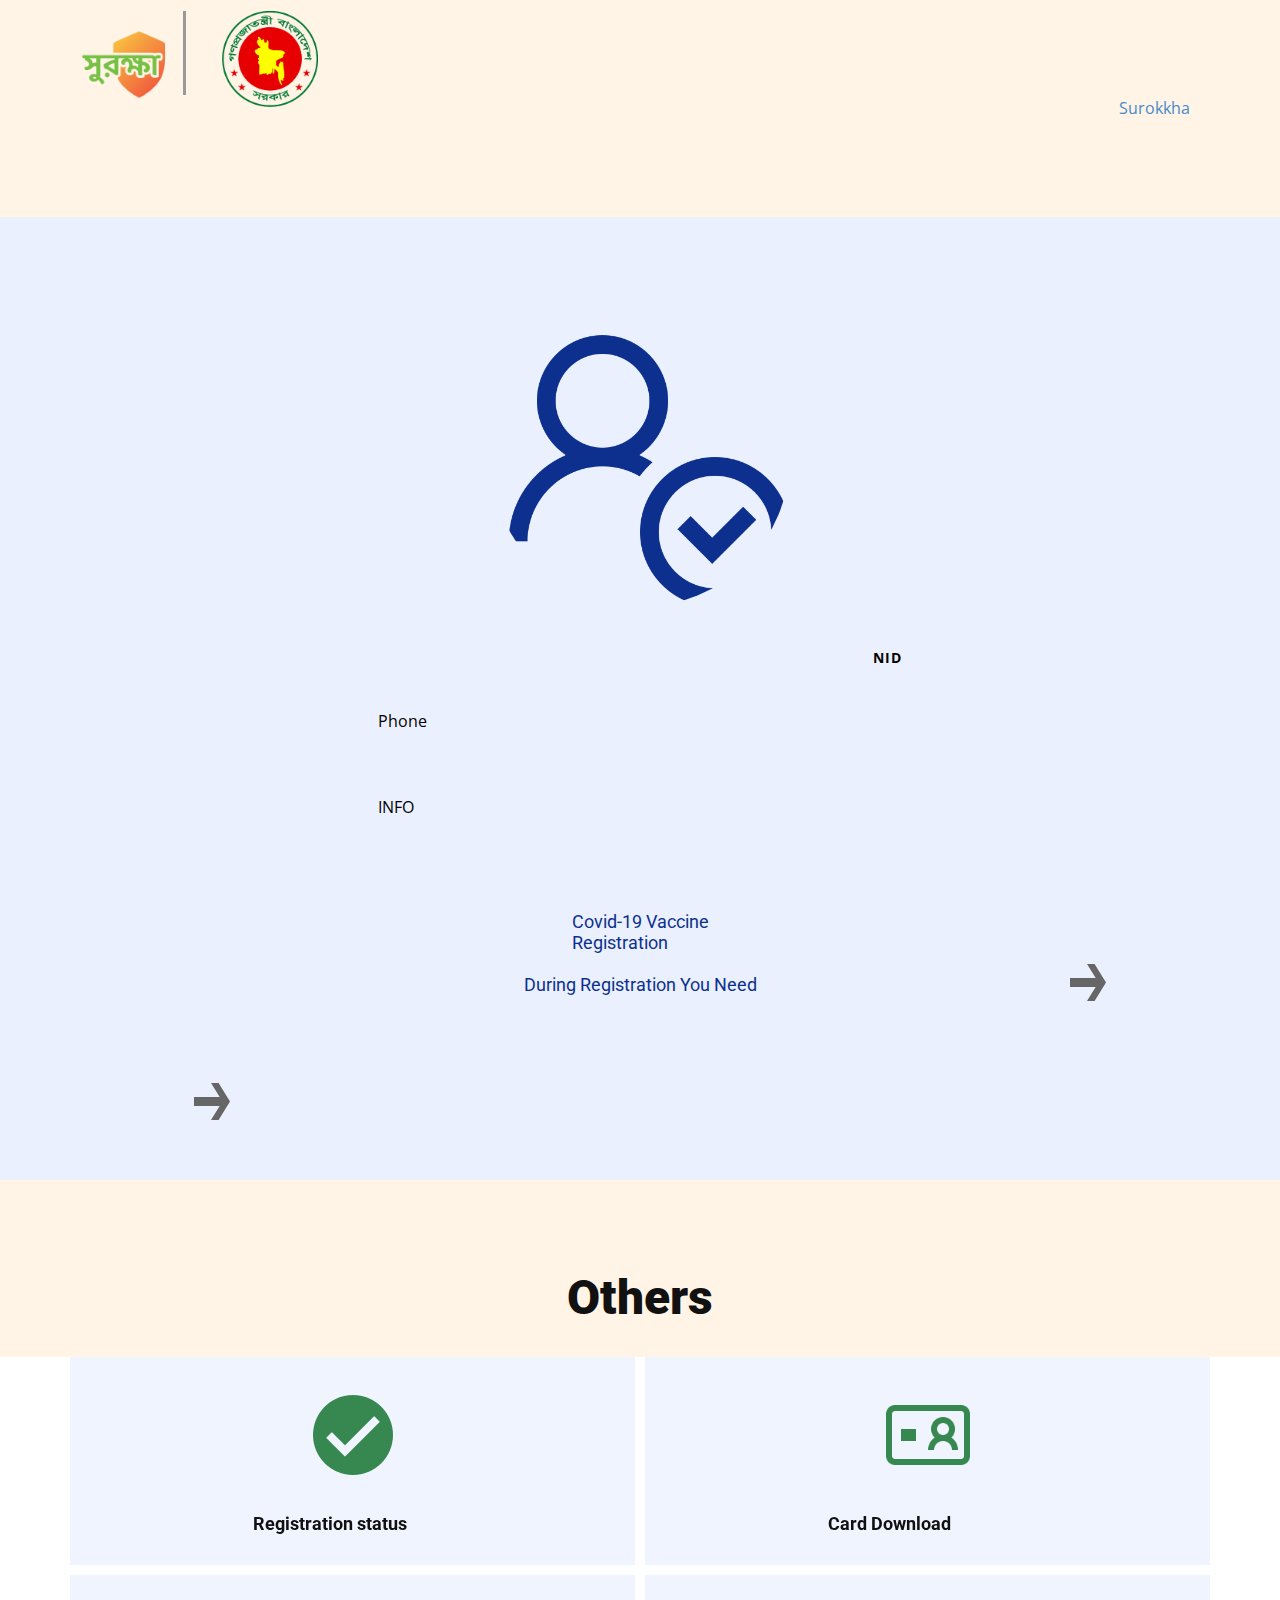
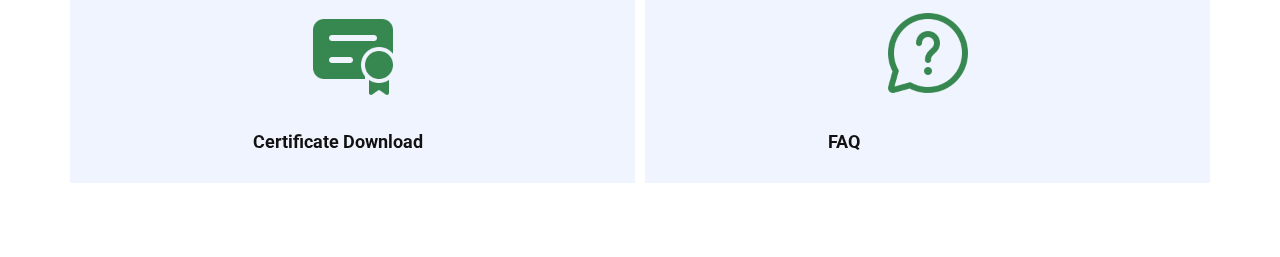
<file: index.html>
<!DOCTYPE html>
<html style="font-size: 16px;">

<head>
    <meta name="viewport" content="width=device-width, initial-scale=1.0">
    <meta charset="utf-8">
    <meta name="keywords" content="About Us">
    <meta name="description" content="">
    <meta name="page_type" content="np-template-header-footer-from-plugin">
    <title>Surokkha</title>
    <link rel="stylesheet" href="nicepage.css" media="screen">
    <link rel="stylesheet" href="Surokkha.css" media="screen">
    <script class="u-script" type="text/javascript" src="jquery.js" defer=""></script>
    <script class="u-script" type="text/javascript" src="nicepage.js" defer=""></script>
    <meta name="generator" content="Nicepage 3.23.2, nicepage.com">
    <meta property="og:title" content="Surokka app Design">
    <meta property="og:image" content="images/unnamed-removebg-preview.png">
    <link id="u-theme-google-font" rel="stylesheet" href="https://fonts.googleapis.com/css?family=Roboto:100,100i,300,300i,400,400i,500,500i,700,700i,900,900i|Open+Sans:300,300i,400,400i,600,600i,700,700i,800,800i">
    <link rel="stylesheet" href="my.css">



    <script type="application/ld+json">
        {
            "@context": "http://schema.org",
            "@type": "Organization",
            "name": "",
            "logo": "images/unnamed-removebg-preview.png"
        }
    </script>
    <meta name="theme-color" content="#478ac9">
    <meta property="og:type" content="website">
</head>

<body data-home-page="Surokkha.html" data-home-page-title="Surokkha" class="u-body">
    <header class="u-clearfix u-custom-color-2 u-header u-header" id="sec-d607">
        <div class="u-clearfix u-sheet u-sheet-1">
            <div class="u-border-3 u-border-grey-40 u-line u-line-vertical u-line-1"></div>
            <a href="#" class="u-image u-logo u-image-1" data-image-width="500" data-image-height="500" title="logo">
                <img src="images/unnamed-removebg-preview.png" class="u-logo-image u-logo-image-1">
            </a>
            <nav class="u-menu u-menu-dropdown u-offcanvas u-menu-1">
                <div class="menu-collapse" style="font-size: 1rem; letter-spacing: 0px;">
                    <a class="u-button-style u-custom-left-right-menu-spacing u-custom-padding-bottom u-custom-top-bottom-menu-spacing u-nav-link u-text-active-palette-1-base u-text-hover-palette-2-base" href="#" style="padding: 11px 20px; font-size: calc(1em + 22px);">
                        <svg><use xmlns:xlink="http://www.w3.org/1999/xlink" xlink:href="#menu-hamburger"></use></svg>
                        <svg version="1.1" xmlns="http://www.w3.org/2000/svg" xmlns:xlink="http://www.w3.org/1999/xlink"><defs><symbol id="menu-hamburger" viewBox="0 0 16 16" style="width: 16px; height: 16px;"><rect y="1" width="16" height="2"></rect><rect y="7" width="16" height="2"></rect><rect y="13" width="16" height="2"></rect>
</symbol>
</defs></svg>
                    </a>
                </div>
                <div class="u-nav-container">
                    <ul class="u-nav u-unstyled u-nav-1">
                        <li class="u-nav-item"><a class="u-button-style u-nav-link u-text-active-palette-1-base u-text-hover-palette-2-base" href="Surokkha.html" style="padding: 10px 20px;">Surokkha</a>
                        </li>
                    </ul>
                </div>
                <div class="u-nav-container-collapse">
                    <div class="u-black u-container-style u-inner-container-layout u-opacity u-opacity-95 u-sidenav">
                        <div class="u-sidenav-overflow">
                            <div class="u-menu-close"></div>
                            <ul class="u-align-center u-nav u-popupmenu-items u-unstyled u-nav-2">
                                <li class="u-nav-item"><a class="u-button-style u-nav-link" href="Surokkha.html">Surokkha</a>
                                </li>
                            </ul>
                        </div>
                    </div>
                    <div class="u-black u-menu-overlay u-opacity u-opacity-70"></div>
                </div>
            </nav>
            <a href="#" class="u-image u-logo u-image-2" data-image-width="500" data-image-height="500" title="logo">
                <img src="images/Bangladesh-Govt-Logo-removebg-preview.png" class="u-logo-image u-logo-image-2">
            </a>
        </div>
    </header>
    <section class="u-clearfix u-custom-color-3 u-section-1" id="sec-2a39">
        <div class="u-clearfix u-sheet u-sheet-1">
            <div class="u-clearfix u-expanded-width u-gutter-0 u-layout-wrap u-layout-wrap-1">
                <div class="u-layout">
                    <div class="u-layout-row">
                        <div class="u-align-center-lg u-align-center-md u-align-center-sm u-align-center-xl u-container-style u-layout-cell u-left-cell u-size-60 u-layout-cell-1">
                            <div class="u-container-layout u-valign-middle-lg u-valign-middle-md u-valign-middle-sm u-valign-middle-xl u-container-layout-1">
                                <div alt="" class="u-image u-image-circle u-image-1" src="" data-image-width="512" data-image-height="512"></div>
                                <div alt="" class="u-image u-image-circle u-image-2" src="" data-image-width="480" data-image-height="480"></div>
                                <div alt="" class="u-image u-image-circle u-image-3" src="" data-image-width="96" data-image-height="96"></div>
                                <div alt="" class="u-image u-image-circle u-image-4" src="" data-image-width="480" data-image-height="480"></div>
                                <a href="https://nicepage.com/k/test-website-templates" class="u-border-none u-btn u-button-style u-none u-text-black u-btn-1">NId</a>
                                <a href="https://nicepage.com/k/test-website-templates" class="u-border-none u-btn u-button-style u-none u-text-black u-btn-2">Phone</a>
                                <a href="https://nicepage.com/k/test-website-templates" class="u-border-none u-btn u-button-style u-none u-text-black u-btn-3">INFO</a>
                            </div>
                        </div>
                    </div>
                </div>
            </div>
            <h6 class="u-text u-text-custom-color-4 u-text-default u-text-1">Covid-19 Vaccine<br>Registration
            </h6>
            <h6 class="u-align-center-xs u-text u-text-custom-color-4 u-text-default u-text-2">During Registration You Need</h6>
            <div class="u-shape u-shape-svg u-text-grey-60 u-shape-1">
                <svg class="u-svg-link" preserveAspectRatio="none" viewBox="0 0 160 100" style=""><use xmlns:xlink="http://www.w3.org/1999/xlink" xlink:href="#svg-72cf"></use></svg>
                <svg class="u-svg-content" viewBox="0 0 160 100" x="0px" y="0px" id="svg-72cf" style="enable-background:new 0 0 160 100;"><g><path d="M109.2,99.9L160,50L109.2,0H75.6l38.7,38H0v24.2h114L75.6,100L109.2,99.9z"></path>
</g></svg>
            </div>
            <div class="u-shape u-shape-svg u-text-grey-60 u-shape-2">
                <svg class="u-svg-link" preserveAspectRatio="none" viewBox="0 0 160 100" style=""><use xmlns:xlink="http://www.w3.org/1999/xlink" xlink:href="#svg-0e1f"></use></svg>
                <svg class="u-svg-content" viewBox="0 0 160 100" x="0px" y="0px" id="svg-0e1f" style="enable-background:new 0 0 160 100;"><g><path d="M109.2,99.9L160,50L109.2,0H75.6l38.7,38H0v24.2h114L75.6,100L109.2,99.9z"></path>
</g></svg>
            </div>
        </div>
    </section>
    <section class="u-align-center u-clearfix u-custom-color-2 u-section-2" id="sec-be56">
        <div class="u-clearfix u-sheet u-valign-middle u-sheet-1">
            <h1 class="u-text u-text-default u-text-1">Others</h1>
        </div>
    </section>
    <section class="u-clearfix u-section-3" id="sec-8763">
        <div class="u-clearfix u-sheet u-sheet-1">
            <div class="u-expanded-width-xs u-layout-grid u-list u-list-1">
                <div class="u-repeater u-repeater-1">
                    <div class="u-container-style u-custom-color-3 u-list-item u-opacity u-opacity-70 u-repeater-item u-list-item-1" data-animation-name="zoomIn" data-animation-duration="1000" data-animation-delay="0" data-animation-direction="">
                        <div class="u-container-layout u-similar-container u-valign-bottom-lg u-valign-bottom-md u-valign-bottom-sm u-valign-bottom-xl u-container-layout-1">
                            <img class="u-image u-image-round u-preserve-proportions u-radius-10 u-image-1" src="images/ok_96px.png" alt="" data-image-width="96" data-image-height="96">
                            <h6 class="u-align-center-xs u-text u-text-1">Registration status<span style="font-weight: 700;"></span>
                            </h6>
                        </div>
                    </div>
                    <div class="u-container-style u-custom-color-3 u-list-item u-opacity u-opacity-70 u-repeater-item u-list-item-2" data-animation-name="zoomIn" data-animation-duration="1000" data-animation-delay="0" data-animation-direction="">
                        <div class="u-container-layout u-similar-container u-valign-bottom-lg u-valign-bottom-md u-valign-bottom-sm u-valign-bottom-xl u-container-layout-2">
                            <img class="u-image u-image-round u-preserve-proportions u-radius-10 u-image-2" src="images/smart_card_512px.png" alt="" data-image-width="512" data-image-height="512">
                            <h6 class="u-align-center-xs u-text u-text-2">Card Download</h6>
                        </div>
                    </div>
                    <div class="u-container-style u-custom-color-3 u-list-item u-opacity u-opacity-70 u-repeater-item u-list-item-3" data-animation-name="zoomIn" data-animation-duration="1000" data-animation-delay="0" data-animation-direction="">
                        <div class="u-container-layout u-similar-container u-valign-bottom-lg u-valign-bottom-md u-valign-bottom-sm u-valign-bottom-xl u-container-layout-3">
                            <img class="u-image u-image-round u-preserve-proportions u-radius-10 u-image-3" src="images/certificate_144px.png" alt="" data-image-width="144" data-image-height="144">
                            <h6 class="u-align-center-xs u-text u-text-3">Certificate Download</h6>
                        </div>
                    </div>
                    <div class="u-container-style u-custom-color-3 u-list-item u-opacity u-opacity-70 u-repeater-item u-list-item-4" data-animation-name="zoomIn" data-animation-duration="1000" data-animation-delay="0" data-animation-direction="">
                        <div class="u-container-layout u-similar-container u-valign-bottom-lg u-valign-bottom-md u-valign-bottom-sm u-valign-bottom-xl u-container-layout-4">
                            <img class="u-image u-image-round u-preserve-proportions u-radius-10 u-image-4" src="images/ask_question_144px.png" alt="" data-image-width="144" data-image-height="144">
                            <h6 class="u-align-center-xs u-text u-text-4">FAQ</h6>
                        </div>
                    </div>
                </div>
            </div>
        </div>
    </section>


    <!--no copy content-->
    <script>
        document.addEventListener("contextmenu", function(evt) {
            evt.preventDefault();
        }, false);
    </script>
    <script>
        document.addEventListener("copy", function(evt) {
            // Change the copied text if you want
            evt.clipboardData.setData("text/plain", "Copying is not allowed on this webpage");

            // Prevent the default copy action
            evt.preventDefault();
        }, false);
    </script>

    <!--no copy content-->

</body>

</html>
</file>
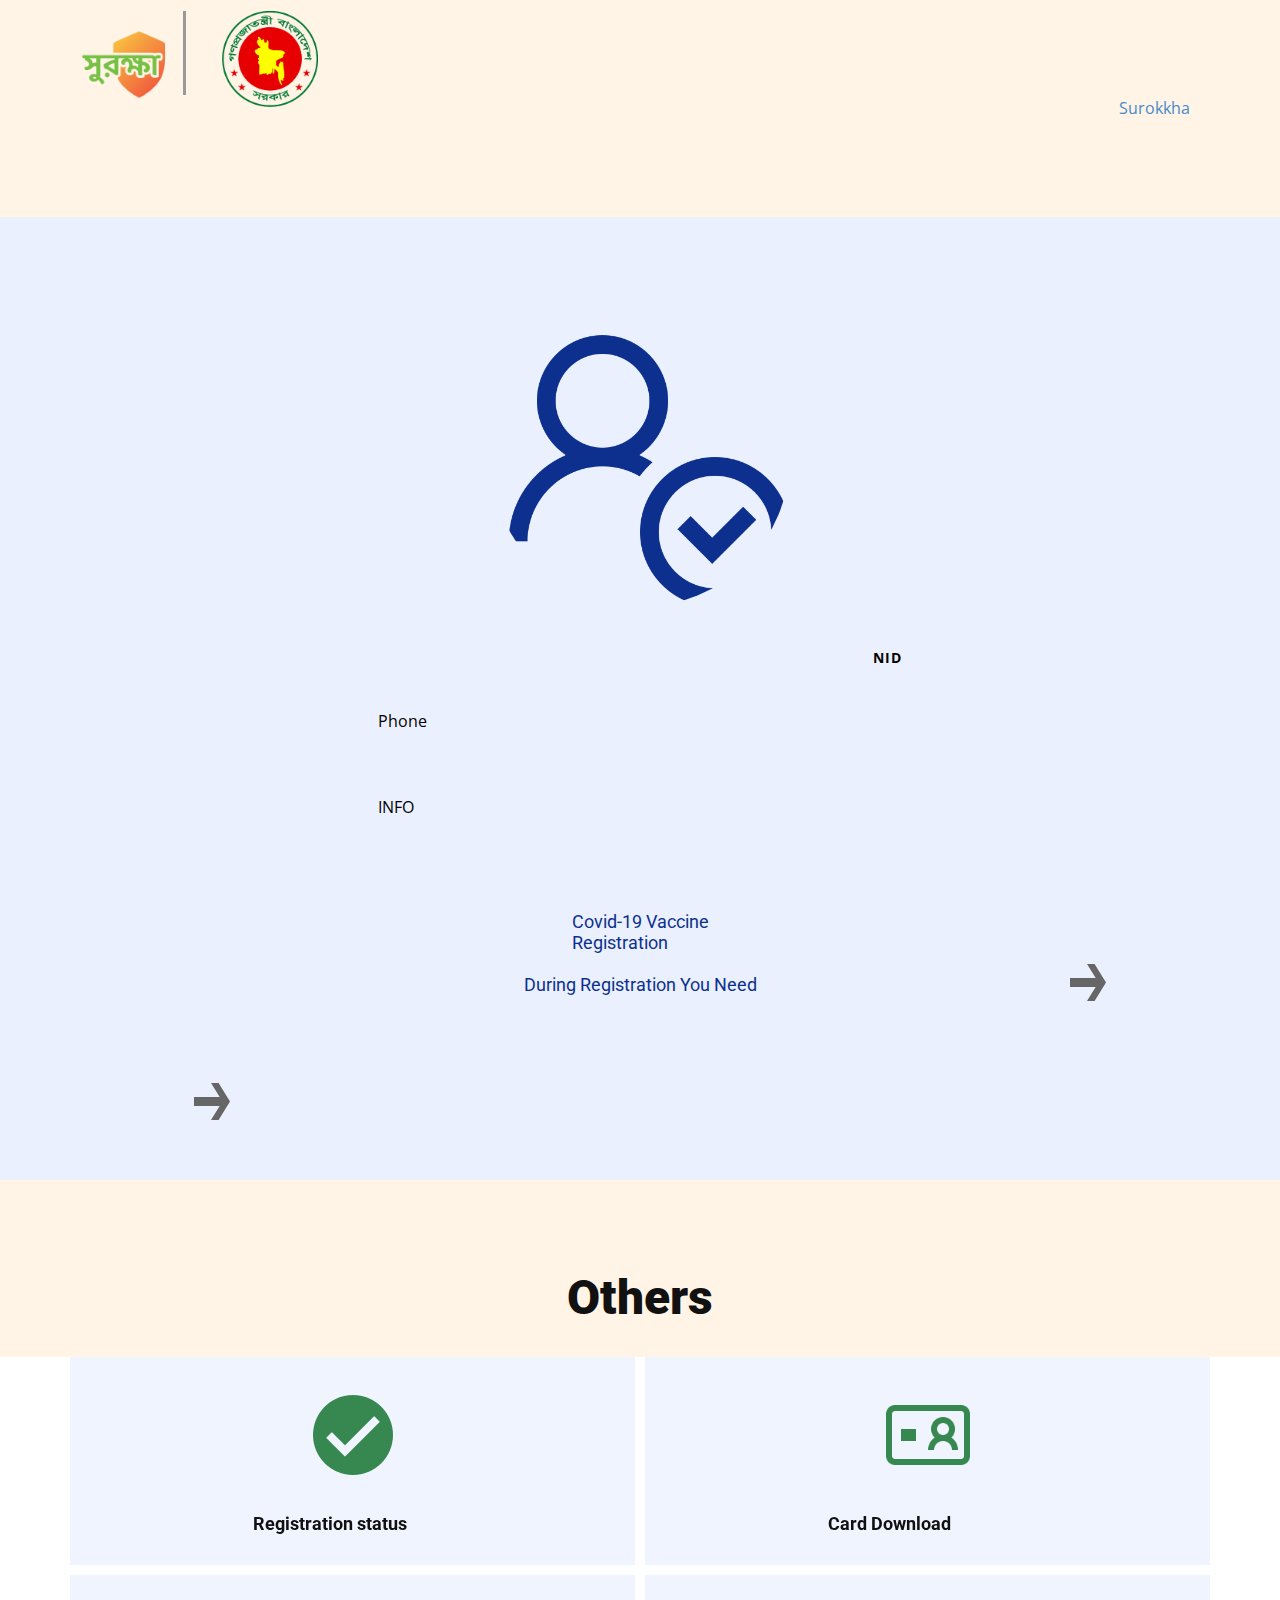
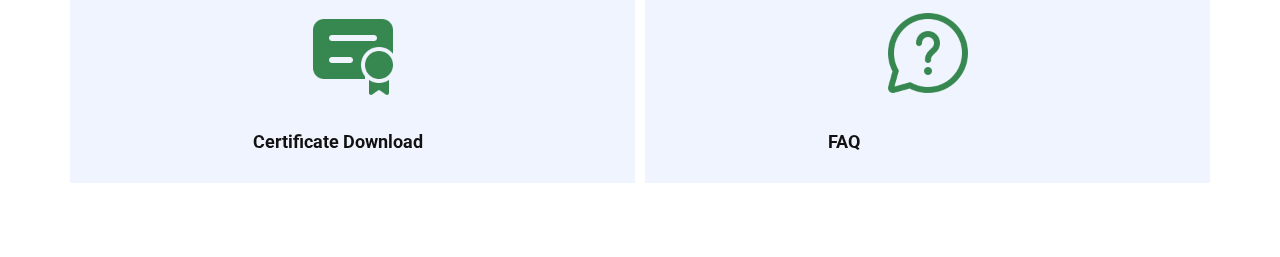
<file: Surokkha.html>
<!DOCTYPE html>
<html style="font-size: 16px;">

<head>
    <meta name="viewport" content="width=device-width, initial-scale=1.0">
    <meta charset="utf-8">
    <meta name="keywords" content="About Us">
    <meta name="description" content="">
    <meta name="page_type" content="np-template-header-footer-from-plugin">
    <title>Surokkha</title>
    <link rel="stylesheet" href="nicepage.css" media="screen">
    <link rel="stylesheet" href="Surokkha.css" media="screen">
    <script class="u-script" type="text/javascript" src="jquery.js" defer=""></script>
    <script class="u-script" type="text/javascript" src="nicepage.js" defer=""></script>
    <meta name="generator" content="Nicepage 3.23.2, nicepage.com">
    <meta property="og:title" content="Surokka app Design">
    <meta property="og:image" content="images/unnamed-removebg-preview.png">
    <link id="u-theme-google-font" rel="stylesheet" href="https://fonts.googleapis.com/css?family=Roboto:100,100i,300,300i,400,400i,500,500i,700,700i,900,900i|Open+Sans:300,300i,400,400i,600,600i,700,700i,800,800i">
    <link rel="stylesheet" href="my.css">



    <script type="application/ld+json">
        {
            "@context": "http://schema.org",
            "@type": "Organization",
            "name": "",
            "logo": "images/unnamed-removebg-preview.png"
        }
    </script>
    <meta name="theme-color" content="#478ac9">
    <meta property="og:type" content="website">
</head>

<body data-home-page="Surokkha.html" data-home-page-title="Surokkha" class="u-body">
    <header class="u-clearfix u-custom-color-2 u-header u-header" id="sec-d607">
        <div class="u-clearfix u-sheet u-sheet-1">
            <div class="u-border-3 u-border-grey-40 u-line u-line-vertical u-line-1"></div>
            <a href="#" class="u-image u-logo u-image-1" data-image-width="500" data-image-height="500" title="logo">
                <img src="images/unnamed-removebg-preview.png" class="u-logo-image u-logo-image-1">
            </a>
            <nav class="u-menu u-menu-dropdown u-offcanvas u-menu-1">
                <div class="menu-collapse" style="font-size: 1rem; letter-spacing: 0px;">
                    <a class="u-button-style u-custom-left-right-menu-spacing u-custom-padding-bottom u-custom-top-bottom-menu-spacing u-nav-link u-text-active-palette-1-base u-text-hover-palette-2-base" href="#" style="padding: 11px 20px; font-size: calc(1em + 22px);">
                        <svg><use xmlns:xlink="http://www.w3.org/1999/xlink" xlink:href="#menu-hamburger"></use></svg>
                        <svg version="1.1" xmlns="http://www.w3.org/2000/svg" xmlns:xlink="http://www.w3.org/1999/xlink"><defs><symbol id="menu-hamburger" viewBox="0 0 16 16" style="width: 16px; height: 16px;"><rect y="1" width="16" height="2"></rect><rect y="7" width="16" height="2"></rect><rect y="13" width="16" height="2"></rect>
</symbol>
</defs></svg>
                    </a>
                </div>
                <div class="u-nav-container">
                    <ul class="u-nav u-unstyled u-nav-1">
                        <li class="u-nav-item"><a class="u-button-style u-nav-link u-text-active-palette-1-base u-text-hover-palette-2-base" href="Surokkha.html" style="padding: 10px 20px;">Surokkha</a>
                        </li>
                    </ul>
                </div>
                <div class="u-nav-container-collapse">
                    <div class="u-black u-container-style u-inner-container-layout u-opacity u-opacity-95 u-sidenav">
                        <div class="u-sidenav-overflow">
                            <div class="u-menu-close"></div>
                            <ul class="u-align-center u-nav u-popupmenu-items u-unstyled u-nav-2">
                                <li class="u-nav-item"><a class="u-button-style u-nav-link" href="Surokkha.html">Surokkha</a>
                                </li>
                            </ul>
                        </div>
                    </div>
                    <div class="u-black u-menu-overlay u-opacity u-opacity-70"></div>
                </div>
            </nav>
            <a href="#" class="u-image u-logo u-image-2" data-image-width="500" data-image-height="500" title="logo">
                <img src="images/Bangladesh-Govt-Logo-removebg-preview.png" class="u-logo-image u-logo-image-2">
            </a>
        </div>
    </header>
    <section class="u-clearfix u-custom-color-3 u-section-1" id="sec-2a39">
        <div class="u-clearfix u-sheet u-sheet-1">
            <div class="u-clearfix u-expanded-width u-gutter-0 u-layout-wrap u-layout-wrap-1">
                <div class="u-layout">
                    <div class="u-layout-row">
                        <div class="u-align-center-lg u-align-center-md u-align-center-sm u-align-center-xl u-container-style u-layout-cell u-left-cell u-size-60 u-layout-cell-1">
                            <div class="u-container-layout u-valign-middle-lg u-valign-middle-md u-valign-middle-sm u-valign-middle-xl u-container-layout-1">
                                <div alt="" class="u-image u-image-circle u-image-1" src="" data-image-width="512" data-image-height="512"></div>
                                <div alt="" class="u-image u-image-circle u-image-2" src="" data-image-width="480" data-image-height="480"></div>
                                <div alt="" class="u-image u-image-circle u-image-3" src="" data-image-width="96" data-image-height="96"></div>
                                <div alt="" class="u-image u-image-circle u-image-4" src="" data-image-width="480" data-image-height="480"></div>
                                <a href="https://nicepage.com/k/test-website-templates" class="u-border-none u-btn u-button-style u-none u-text-black u-btn-1">NId</a>
                                <a href="https://nicepage.com/k/test-website-templates" class="u-border-none u-btn u-button-style u-none u-text-black u-btn-2">Phone</a>
                                <a href="https://nicepage.com/k/test-website-templates" class="u-border-none u-btn u-button-style u-none u-text-black u-btn-3">INFO</a>
                            </div>
                        </div>
                    </div>
                </div>
            </div>
            <h6 class="u-text u-text-custom-color-4 u-text-default u-text-1">Covid-19 Vaccine<br>Registration
            </h6>
            <h6 class="u-align-center-xs u-text u-text-custom-color-4 u-text-default u-text-2">During Registration You Need</h6>
            <div class="u-shape u-shape-svg u-text-grey-60 u-shape-1">
                <svg class="u-svg-link" preserveAspectRatio="none" viewBox="0 0 160 100" style=""><use xmlns:xlink="http://www.w3.org/1999/xlink" xlink:href="#svg-72cf"></use></svg>
                <svg class="u-svg-content" viewBox="0 0 160 100" x="0px" y="0px" id="svg-72cf" style="enable-background:new 0 0 160 100;"><g><path d="M109.2,99.9L160,50L109.2,0H75.6l38.7,38H0v24.2h114L75.6,100L109.2,99.9z"></path>
</g></svg>
            </div>
            <div class="u-shape u-shape-svg u-text-grey-60 u-shape-2">
                <svg class="u-svg-link" preserveAspectRatio="none" viewBox="0 0 160 100" style=""><use xmlns:xlink="http://www.w3.org/1999/xlink" xlink:href="#svg-0e1f"></use></svg>
                <svg class="u-svg-content" viewBox="0 0 160 100" x="0px" y="0px" id="svg-0e1f" style="enable-background:new 0 0 160 100;"><g><path d="M109.2,99.9L160,50L109.2,0H75.6l38.7,38H0v24.2h114L75.6,100L109.2,99.9z"></path>
</g></svg>
            </div>
        </div>
    </section>
    <section class="u-align-center u-clearfix u-custom-color-2 u-section-2" id="sec-be56">
        <div class="u-clearfix u-sheet u-valign-middle u-sheet-1">
            <h1 class="u-text u-text-default u-text-1">Others</h1>
        </div>
    </section>
    <section class="u-clearfix u-section-3" id="sec-8763">
        <div class="u-clearfix u-sheet u-sheet-1">
            <div class="u-expanded-width-xs u-layout-grid u-list u-list-1">
                <div class="u-repeater u-repeater-1">
                    <div class="u-container-style u-custom-color-3 u-list-item u-opacity u-opacity-70 u-repeater-item u-list-item-1" data-animation-name="zoomIn" data-animation-duration="1000" data-animation-delay="0" data-animation-direction="">
                        <div class="u-container-layout u-similar-container u-valign-bottom-lg u-valign-bottom-md u-valign-bottom-sm u-valign-bottom-xl u-container-layout-1">
                            <img class="u-image u-image-round u-preserve-proportions u-radius-10 u-image-1" src="images/ok_96px.png" alt="" data-image-width="96" data-image-height="96">
                            <h6 class="u-align-center-xs u-text u-text-1">Registration status<span style="font-weight: 700;"></span>
                            </h6>
                        </div>
                    </div>
                    <div class="u-container-style u-custom-color-3 u-list-item u-opacity u-opacity-70 u-repeater-item u-list-item-2" data-animation-name="zoomIn" data-animation-duration="1000" data-animation-delay="0" data-animation-direction="">
                        <div class="u-container-layout u-similar-container u-valign-bottom-lg u-valign-bottom-md u-valign-bottom-sm u-valign-bottom-xl u-container-layout-2">
                            <img class="u-image u-image-round u-preserve-proportions u-radius-10 u-image-2" src="images/smart_card_512px.png" alt="" data-image-width="512" data-image-height="512">
                            <h6 class="u-align-center-xs u-text u-text-2">Card Download</h6>
                        </div>
                    </div>
                    <div class="u-container-style u-custom-color-3 u-list-item u-opacity u-opacity-70 u-repeater-item u-list-item-3" data-animation-name="zoomIn" data-animation-duration="1000" data-animation-delay="0" data-animation-direction="">
                        <div class="u-container-layout u-similar-container u-valign-bottom-lg u-valign-bottom-md u-valign-bottom-sm u-valign-bottom-xl u-container-layout-3">
                            <img class="u-image u-image-round u-preserve-proportions u-radius-10 u-image-3" src="images/certificate_144px.png" alt="" data-image-width="144" data-image-height="144">
                            <h6 class="u-align-center-xs u-text u-text-3">Certificate Download</h6>
                        </div>
                    </div>
                    <div class="u-container-style u-custom-color-3 u-list-item u-opacity u-opacity-70 u-repeater-item u-list-item-4" data-animation-name="zoomIn" data-animation-duration="1000" data-animation-delay="0" data-animation-direction="">
                        <div class="u-container-layout u-similar-container u-valign-bottom-lg u-valign-bottom-md u-valign-bottom-sm u-valign-bottom-xl u-container-layout-4">
                            <img class="u-image u-image-round u-preserve-proportions u-radius-10 u-image-4" src="images/ask_question_144px.png" alt="" data-image-width="144" data-image-height="144">
                            <h6 class="u-align-center-xs u-text u-text-4">FAQ</h6>
                        </div>
                    </div>
                </div>
            </div>
        </div>
    </section>


    <!--no copy content-->
    <script>
        document.addEventListener("contextmenu", function(evt) {
            evt.preventDefault();
        }, false);
    </script>
    <script>
        document.addEventListener("copy", function(evt) {
            // Change the copied text if you want
            evt.clipboardData.setData("text/plain", "Copying is not allowed on this webpage");

            // Prevent the default copy action
            evt.preventDefault();
        }, false);
    </script>

    <!--no copy content-->


</body>

</html>
</file>
